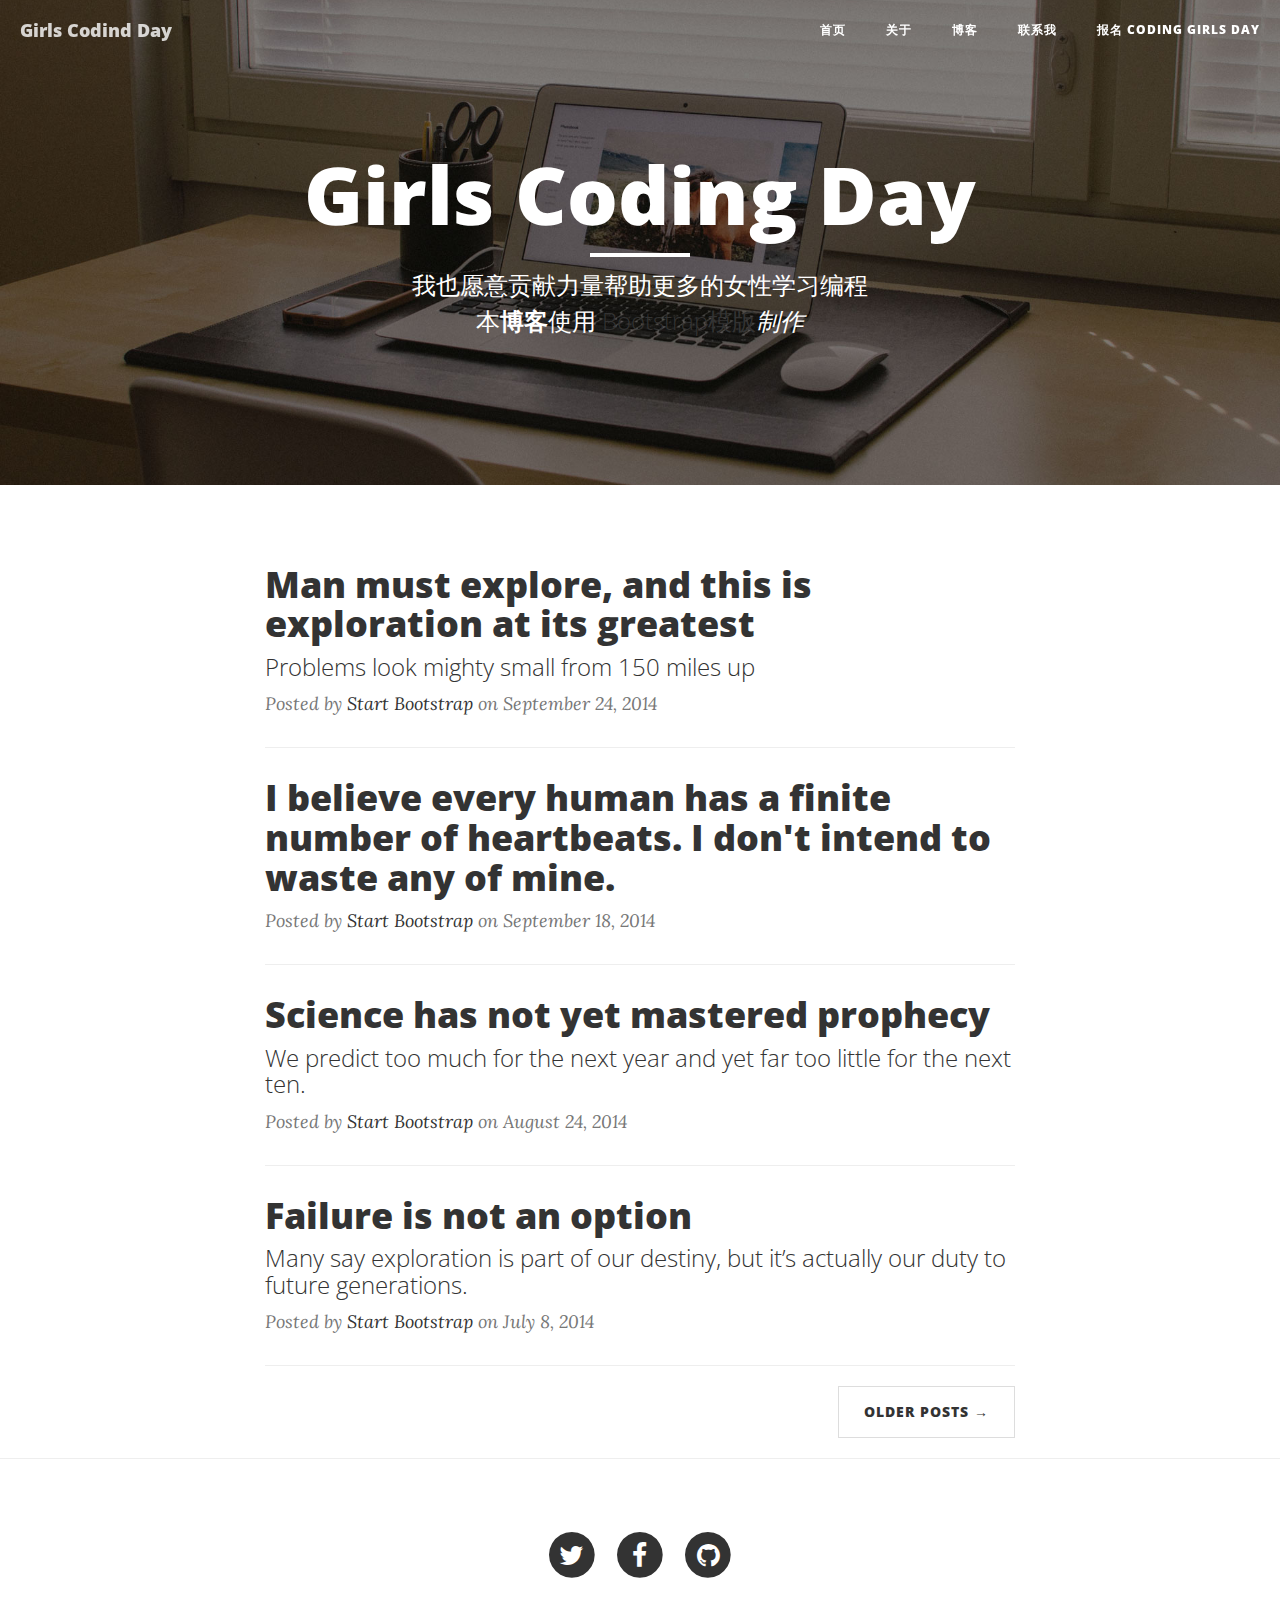
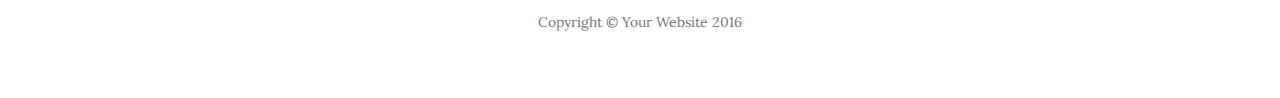
<file: startbootstrap-clean-blog-gh-pages/index.html>
<!DOCTYPE html>
<html lang="en">

<head>

    <meta charset="utf-8">
    <meta http-equiv="X-UA-Compatible" content="IE=edge">
    <meta name="viewport" content="width=device-width, initial-scale=1">
    <meta name="description" content="">
    <meta name="author" content="">

    <title>Girls Coding Day's Blog</title>

    <!-- Bootstrap Core CSS -->
    <link href="vendor/bootstrap/css/bootstrap.min.css" rel="stylesheet">

    <!-- Theme CSS -->
    <link href="css/clean-blog.min.css" rel="stylesheet">

    <!-- Custom Fonts -->
    <link href="vendor/font-awesome/css/font-awesome.min.css" rel="stylesheet" type="text/css">
    <link href='https://fonts.googleapis.com/css?family=Lora:400,700,400italic,700italic' rel='stylesheet' type='text/css'>
    <link href='https://fonts.googleapis.com/css?family=Open+Sans:300italic,400italic,600italic,700italic,800italic,400,300,600,700,800' rel='stylesheet' type='text/css'>

    <!-- HTML5 Shim and Respond.js IE8 support of HTML5 elements and media queries -->
    <!-- WARNING: Respond.js doesn't work if you view the page via file:// -->
    <!--[if lt IE 9]>
        <script src="https://oss.maxcdn.com/libs/html5shiv/3.7.0/html5shiv.js"></script>
        <script src="https://oss.maxcdn.com/libs/respond.js/1.4.2/respond.min.js"></script>
    <![endif]-->

</head>

<body>

    <!-- Navigation -->
    <nav class="navbar navbar-default navbar-custom navbar-fixed-top">
        <div class="container-fluid">
            <!-- Brand and toggle get grouped for better mobile display -->
            <div class="navbar-header page-scroll">
                <button type="button" class="navbar-toggle" data-toggle="collapse" data-target="#bs-example-navbar-collapse-1">
                    <span class="sr-only">Toggle navigation</span>
                    Menu <i class="fa fa-bars"></i>
                </button>
                <a class="navbar-brand" href="index.html">Girls Codind Day</a>
            </div>

            <!-- Collect the nav links, forms, and other content for toggling -->
            <div class="collapse navbar-collapse" id="bs-example-navbar-collapse-1">
                <ul class="nav navbar-nav navbar-right">
                    <li>
                        <a href="index.html">首页</a>
                    </li>
                    <li>
                        <a href="about.html">关于</a>
                    </li>
                    <li>
                        <a href="post.html">博客</a>
                    </li>
                    <li>
                        <a href="contact.html">联系我</a>
                    </li>
                    <li>
                        <a href="https://girlscodingday.org/">报名 CODING GIRLS DAY</a>
                    </li>
                </ul>
            </div>
            <!-- /.navbar-collapse -->
        </div>
        <!-- /.container -->
    </nav>

    <!-- Page Header -->
    <!-- Set your background image for this header on the line below. -->
    <header class="intro-header" style="background-image: url('img/home-bg.jpg')">
        <div class="container">
            <div class="row">
                <div class="col-lg-8 col-lg-offset-2 col-md-10 col-md-offset-1">
                    <div class="site-heading">
                        <h1>Girls Coding Day</h1>
                        <hr class="small">
                        <span class="subheading">我也愿意贡献力量帮助更多的女性学习编程</span>
                        <span class="subheading">本<b>博客</b>使用<a href="https://startbootstrap.com/template-overviews/clean-blog/%EF%BC%89">
                        Bootstrap模版</a><i>制作</i></span>
                    </div>
                </div>
            </div>
        </div>
    </header>

    <!-- Main Content -->
    <div class="container">
        <div class="row">
            <div class="col-lg-8 col-lg-offset-2 col-md-10 col-md-offset-1">
                <div class="post-preview">
                    <a href="post.html">
                        <h2 class="post-title">
                            Man must explore, and this is exploration at its greatest
                        </h2>
                        <h3 class="post-subtitle">
                            Problems look mighty small from 150 miles up
                        </h3>
                    </a>
                    <p class="post-meta">Posted by <a href="#">Start Bootstrap</a> on September 24, 2014</p>
                </div>
                <hr>
                <div class="post-preview">
                    <a href="post.html">
                        <h2 class="post-title">
                            I believe every human has a finite number of heartbeats. I don't intend to waste any of mine.
                        </h2>
                    </a>
                    <p class="post-meta">Posted by <a href="#">Start Bootstrap</a> on September 18, 2014</p>
                </div>
                <hr>
                <div class="post-preview">
                    <a href="post.html">
                        <h2 class="post-title">
                            Science has not yet mastered prophecy
                        </h2>
                        <h3 class="post-subtitle">
                            We predict too much for the next year and yet far too little for the next ten.
                        </h3>
                    </a>
                    <p class="post-meta">Posted by <a href="#">Start Bootstrap</a> on August 24, 2014</p>
                </div>
                <hr>
                <div class="post-preview">
                    <a href="post.html">
                        <h2 class="post-title">
                            Failure is not an option
                        </h2>
                        <h3 class="post-subtitle">
                            Many say exploration is part of our destiny, but it’s actually our duty to future generations.
                        </h3>
                    </a>
                    <p class="post-meta">Posted by <a href="#">Start Bootstrap</a> on July 8, 2014</p>
                </div>
                <hr>
                <!-- Pager -->
                <ul class="pager">
                    <li class="next">
                        <a href="#">Older Posts &rarr;</a>
                    </li>
                </ul>
            </div>
        </div>
    </div>

    <hr>

    <!-- Footer -->
    <footer>
        <div class="container">
            <div class="row">
                <div class="col-lg-8 col-lg-offset-2 col-md-10 col-md-offset-1">
                    <ul class="list-inline text-center">
                        <li>
                            <a href="#">
                                <span class="fa-stack fa-lg">
                                    <i class="fa fa-circle fa-stack-2x"></i>
                                    <i class="fa fa-twitter fa-stack-1x fa-inverse"></i>
                                </span>
                            </a>
                        </li>
                        <li>
                            <a href="#">
                                <span class="fa-stack fa-lg">
                                    <i class="fa fa-circle fa-stack-2x"></i>
                                    <i class="fa fa-facebook fa-stack-1x fa-inverse"></i>
                                </span>
                            </a>
                        </li>
                        <li>
                            <a href="#">
                                <span class="fa-stack fa-lg">
                                    <i class="fa fa-circle fa-stack-2x"></i>
                                    <i class="fa fa-github fa-stack-1x fa-inverse"></i>
                                </span>
                            </a>
                        </li>
                    </ul>
                    <p class="copyright text-muted">Copyright &copy; Your Website 2016</p>
                </div>
            </div>
        </div>
    </footer>

    <!-- jQuery -->
    <script src="vendor/jquery/jquery.min.js"></script>

    <!-- Bootstrap Core JavaScript -->
    <script src="vendor/bootstrap/js/bootstrap.min.js"></script>

    <!-- Contact Form JavaScript -->
    <script src="js/jqBootstrapValidation.js"></script>
    <script src="js/contact_me.js"></script>

    <!-- Theme JavaScript -->
    <script src="js/clean-blog.min.js"></script>

</body>

</html>
</file>
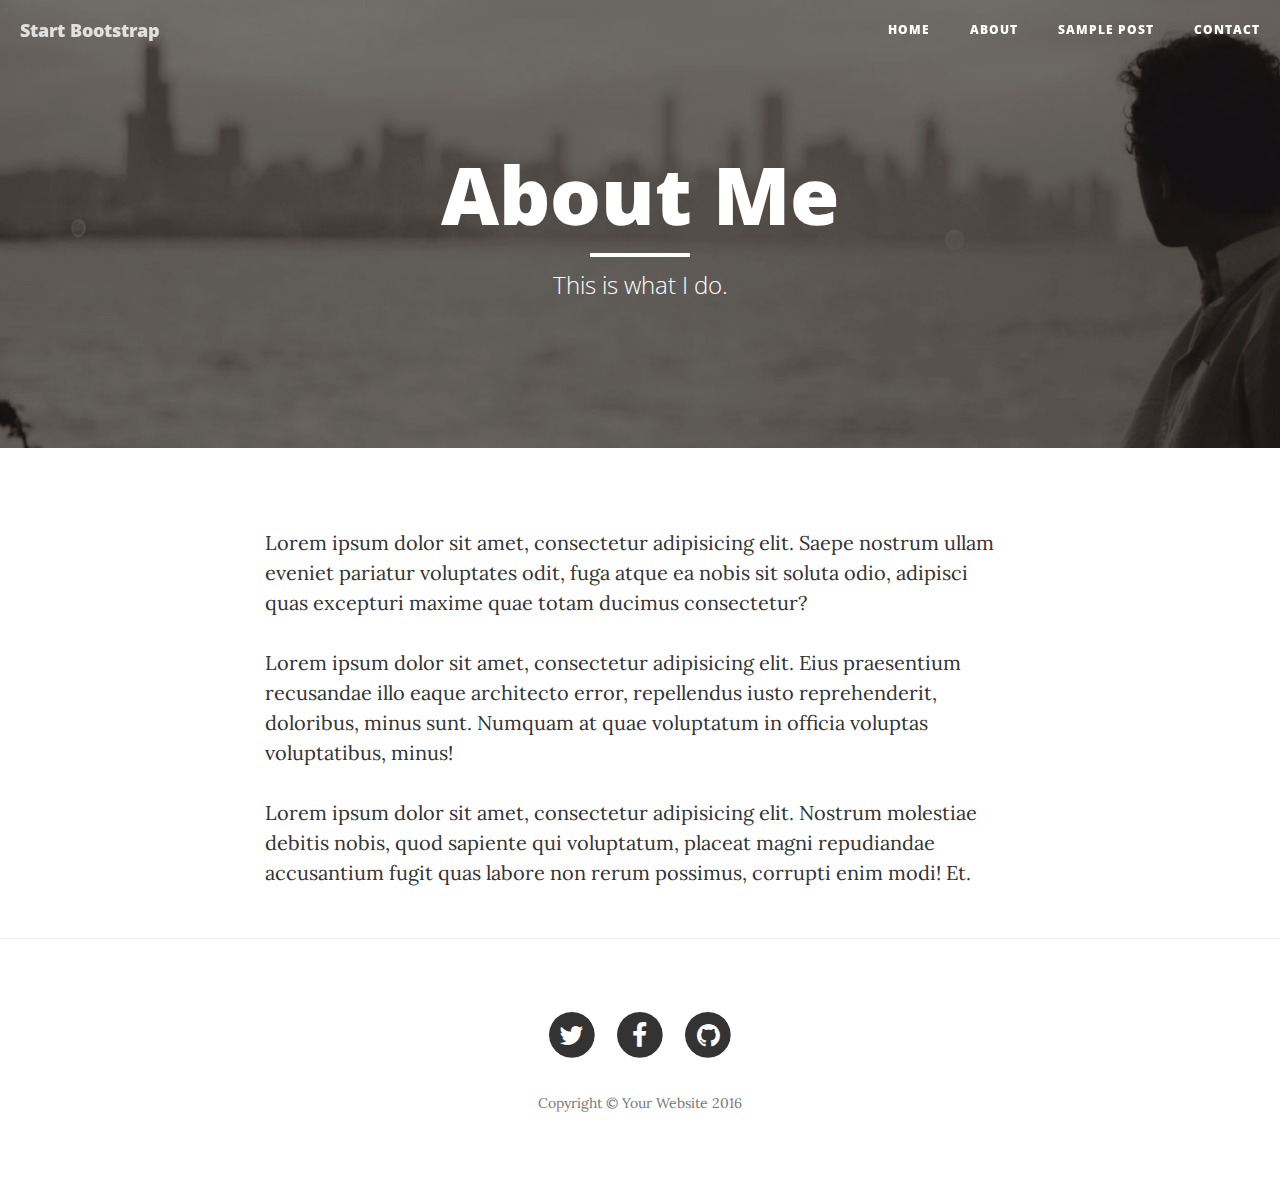
<file: about.html>
<!DOCTYPE html>
<html lang="en">

<head>

    <meta charset="utf-8">
    <meta http-equiv="X-UA-Compatible" content="IE=edge">
    <meta name="viewport" content="width=device-width, initial-scale=1">
    <meta name="description" content="">
    <meta name="author" content="">

    <title>Clean Blog - About</title>

    <!-- Bootstrap Core CSS -->
    <link href="vendor/bootstrap/css/bootstrap.min.css" rel="stylesheet">

    <!-- Theme CSS -->
    <link href="css/clean-blog.min.css" rel="stylesheet">

    <!-- Custom Fonts -->
    <link href="vendor/font-awesome/css/font-awesome.min.css" rel="stylesheet" type="text/css">
    <link href='https://fonts.googleapis.com/css?family=Lora:400,700,400italic,700italic' rel='stylesheet' type='text/css'>
    <link href='https://fonts.googleapis.com/css?family=Open+Sans:300italic,400italic,600italic,700italic,800italic,400,300,600,700,800' rel='stylesheet' type='text/css'>

    <!-- HTML5 Shim and Respond.js IE8 support of HTML5 elements and media queries -->
    <!-- WARNING: Respond.js doesn't work if you view the page via file:// -->
    <!--[if lt IE 9]>
        <script src="https://oss.maxcdn.com/libs/html5shiv/3.7.0/html5shiv.js"></script>
        <script src="https://oss.maxcdn.com/libs/respond.js/1.4.2/respond.min.js"></script>
    <![endif]-->

</head>

<body>

    <!-- Navigation -->
    <nav class="navbar navbar-default navbar-custom navbar-fixed-top">
        <div class="container-fluid">
            <!-- Brand and toggle get grouped for better mobile display -->
            <div class="navbar-header page-scroll">
                <button type="button" class="navbar-toggle" data-toggle="collapse" data-target="#bs-example-navbar-collapse-1">
                    <span class="sr-only">Toggle navigation</span>
                    Menu <i class="fa fa-bars"></i>
                </button>
                <a class="navbar-brand" href="index.html">Start Bootstrap</a>
            </div>

            <!-- Collect the nav links, forms, and other content for toggling -->
            <div class="collapse navbar-collapse" id="bs-example-navbar-collapse-1">
                <ul class="nav navbar-nav navbar-right">
                    <li>
                        <a href="index.html">Home</a>
                    </li>
                    <li>
                        <a href="about.html">About</a>
                    </li>
                    <li>
                        <a href="post.html">Sample Post</a>
                    </li>
                    <li>
                        <a href="contact.html">Contact</a>
                    </li>
                </ul>
            </div>
            <!-- /.navbar-collapse -->
        </div>
        <!-- /.container -->
    </nav>

    <!-- Page Header -->
    <!-- Set your background image for this header on the line below. -->
    <header class="intro-header" style="background-image: url('img/about-bg.jpg')">
        <div class="container">
            <div class="row">
                <div class="col-lg-8 col-lg-offset-2 col-md-10 col-md-offset-1">
                    <div class="page-heading">
                        <h1>About Me</h1>
                        <hr class="small">
                        <span class="subheading">This is what I do.</span>
                    </div>
                </div>
            </div>
        </div>
    </header>

    <!-- Main Content -->
    <div class="container">
        <div class="row">
            <div class="col-lg-8 col-lg-offset-2 col-md-10 col-md-offset-1">
                <p>Lorem ipsum dolor sit amet, consectetur adipisicing elit. Saepe nostrum ullam eveniet pariatur voluptates odit, fuga atque ea nobis sit soluta odio, adipisci quas excepturi maxime quae totam ducimus consectetur?</p>
                <p>Lorem ipsum dolor sit amet, consectetur adipisicing elit. Eius praesentium recusandae illo eaque architecto error, repellendus iusto reprehenderit, doloribus, minus sunt. Numquam at quae voluptatum in officia voluptas voluptatibus, minus!</p>
                <p>Lorem ipsum dolor sit amet, consectetur adipisicing elit. Nostrum molestiae debitis nobis, quod sapiente qui voluptatum, placeat magni repudiandae accusantium fugit quas labore non rerum possimus, corrupti enim modi! Et.</p>
            </div>
        </div>
    </div>

    <hr>

    <!-- Footer -->
    <footer>
        <div class="container">
            <div class="row">
                <div class="col-lg-8 col-lg-offset-2 col-md-10 col-md-offset-1">
                    <ul class="list-inline text-center">
                        <li>
                            <a href="#">
                                <span class="fa-stack fa-lg">
                                    <i class="fa fa-circle fa-stack-2x"></i>
                                    <i class="fa fa-twitter fa-stack-1x fa-inverse"></i>
                                </span>
                            </a>
                        </li>
                        <li>
                            <a href="#">
                                <span class="fa-stack fa-lg">
                                    <i class="fa fa-circle fa-stack-2x"></i>
                                    <i class="fa fa-facebook fa-stack-1x fa-inverse"></i>
                                </span>
                            </a>
                        </li>
                        <li>
                            <a href="#">
                                <span class="fa-stack fa-lg">
                                    <i class="fa fa-circle fa-stack-2x"></i>
                                    <i class="fa fa-github fa-stack-1x fa-inverse"></i>
                                </span>
                            </a>
                        </li>
                    </ul>
                    <p class="copyright text-muted">Copyright &copy; Your Website 2016</p>
                </div>
            </div>
        </div>
    </footer>

    <!-- jQuery -->
    <script src="vendor/jquery/jquery.min.js"></script>

    <!-- Bootstrap Core JavaScript -->
    <script src="vendor/bootstrap/js/bootstrap.min.js"></script>

    <!-- Contact Form JavaScript -->
    <script src="js/jqBootstrapValidation.js"></script>
    <script src="js/contact_me.js"></script>

    <!-- Theme JavaScript -->
    <script src="js/clean-blog.min.js"></script>

</body>

</html>
</file>
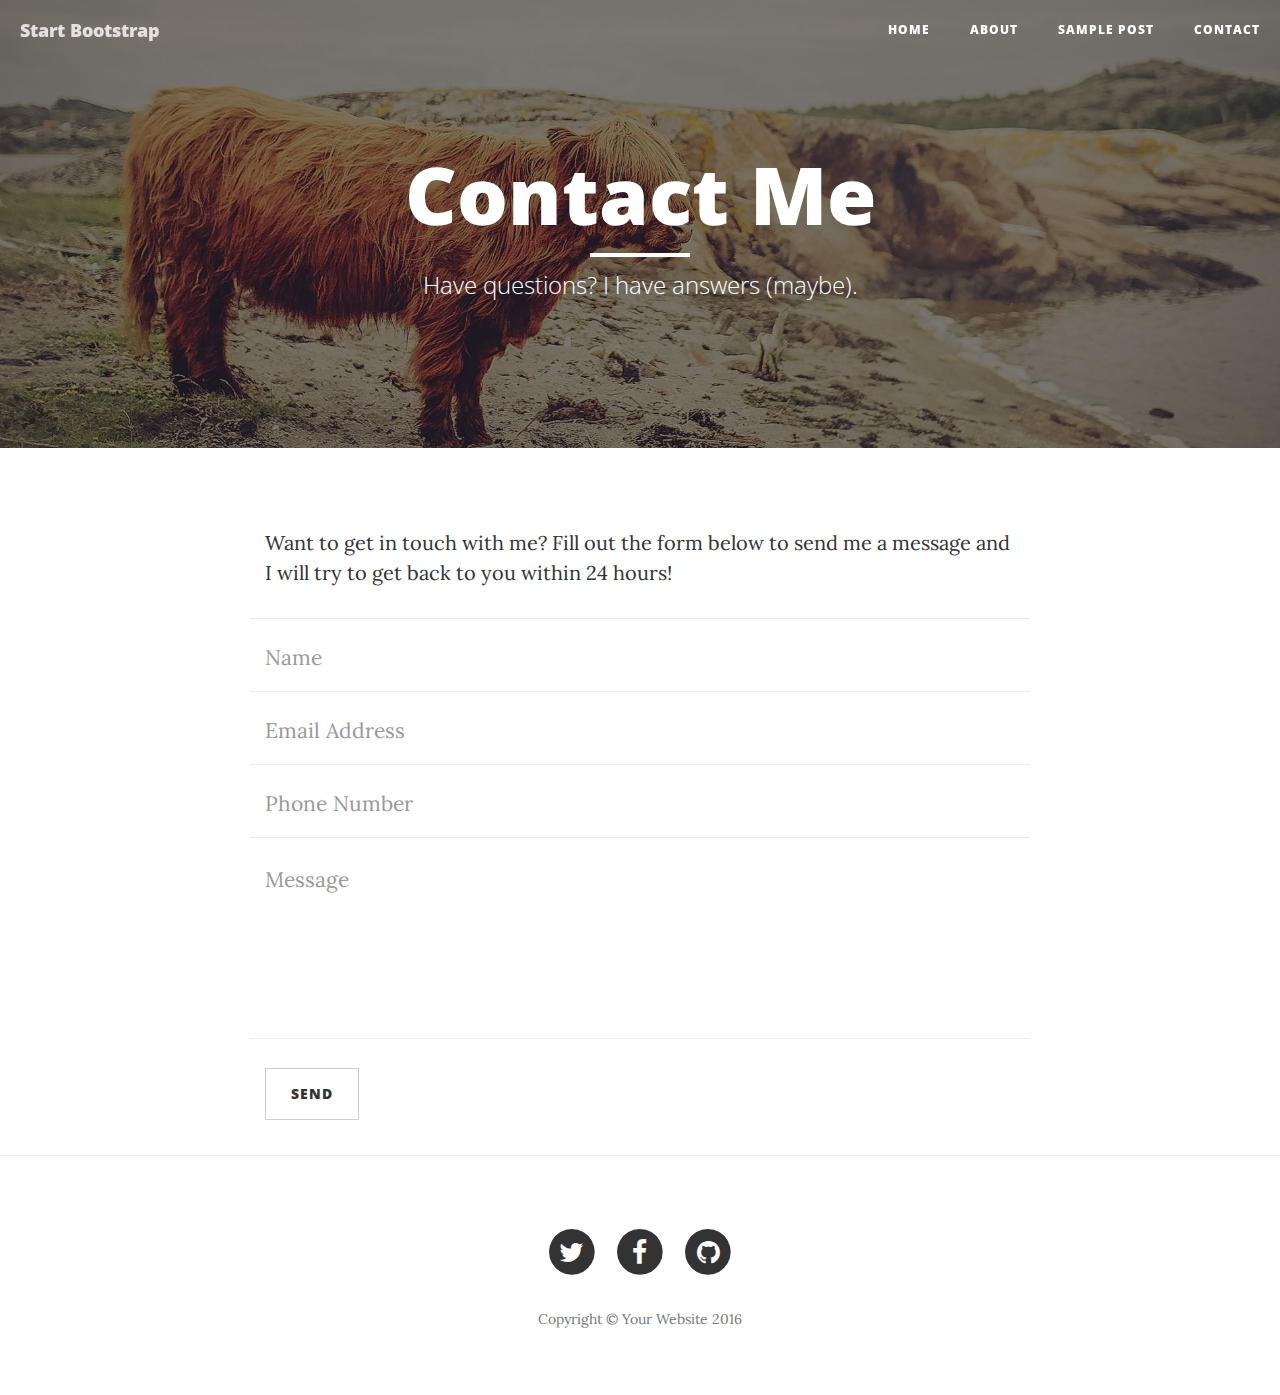
<file: contact.html>
<!DOCTYPE html>
<html lang="en">

<head>

    <meta charset="utf-8">
    <meta http-equiv="X-UA-Compatible" content="IE=edge">
    <meta name="viewport" content="width=device-width, initial-scale=1">
    <meta name="description" content="">
    <meta name="author" content="">

    <title>Clean Blog - Contact</title>

    <!-- Bootstrap Core CSS -->
    <link href="vendor/bootstrap/css/bootstrap.min.css" rel="stylesheet">

    <!-- Theme CSS -->
    <link href="css/clean-blog.min.css" rel="stylesheet">

    <!-- Custom Fonts -->
    <link href="vendor/font-awesome/css/font-awesome.min.css" rel="stylesheet" type="text/css">
    <link href='https://fonts.googleapis.com/css?family=Lora:400,700,400italic,700italic' rel='stylesheet' type='text/css'>
    <link href='https://fonts.googleapis.com/css?family=Open+Sans:300italic,400italic,600italic,700italic,800italic,400,300,600,700,800' rel='stylesheet' type='text/css'>

    <!-- HTML5 Shim and Respond.js IE8 support of HTML5 elements and media queries -->
    <!-- WARNING: Respond.js doesn't work if you view the page via file:// -->
    <!--[if lt IE 9]>
        <script src="https://oss.maxcdn.com/libs/html5shiv/3.7.0/html5shiv.js"></script>
        <script src="https://oss.maxcdn.com/libs/respond.js/1.4.2/respond.min.js"></script>
    <![endif]-->

</head>

<body>

    <!-- Navigation -->
    <nav class="navbar navbar-default navbar-custom navbar-fixed-top">
        <div class="container-fluid">
            <!-- Brand and toggle get grouped for better mobile display -->
            <div class="navbar-header page-scroll">
                <button type="button" class="navbar-toggle" data-toggle="collapse" data-target="#bs-example-navbar-collapse-1">
                    <span class="sr-only">Toggle navigation</span>
                    Menu <i class="fa fa-bars"></i>
                </button>
                <a class="navbar-brand" href="index.html">Start Bootstrap</a>
            </div>

            <!-- Collect the nav links, forms, and other content for toggling -->
            <div class="collapse navbar-collapse" id="bs-example-navbar-collapse-1">
                <ul class="nav navbar-nav navbar-right">
                    <li>
                        <a href="index.html">Home</a>
                    </li>
                    <li>
                        <a href="about.html">About</a>
                    </li>
                    <li>
                        <a href="post.html">Sample Post</a>
                    </li>
                    <li>
                        <a href="contact.html">Contact</a>
                    </li>
                </ul>
            </div>
            <!-- /.navbar-collapse -->
        </div>
        <!-- /.container -->
    </nav>

    <!-- Page Header -->
    <!-- Set your background image for this header on the line below. -->
    <header class="intro-header" style="background-image: url('img/contact-bg.jpg')">
        <div class="container">
            <div class="row">
                <div class="col-lg-8 col-lg-offset-2 col-md-10 col-md-offset-1">
                    <div class="page-heading">
                        <h1>Contact Me</h1>
                        <hr class="small">
                        <span class="subheading">Have questions? I have answers (maybe).</span>
                    </div>
                </div>
            </div>
        </div>
    </header>

    <!-- Main Content -->
    <div class="container">
        <div class="row">
            <div class="col-lg-8 col-lg-offset-2 col-md-10 col-md-offset-1">
                <p>Want to get in touch with me? Fill out the form below to send me a message and I will try to get back to you within 24 hours!</p>
                <!-- Contact Form - Enter your email address on line 19 of the mail/contact_me.php file to make this form work. -->
                <!-- WARNING: Some web hosts do not allow emails to be sent through forms to common mail hosts like Gmail or Yahoo. It's recommended that you use a private domain email address! -->
                <!-- NOTE: To use the contact form, your site must be on a live web host with PHP! The form will not work locally! -->
                <form name="sentMessage" id="contactForm" novalidate>
                    <div class="row control-group">
                        <div class="form-group col-xs-12 floating-label-form-group controls">
                            <label>Name</label>
                            <input type="text" class="form-control" placeholder="Name" id="name" required data-validation-required-message="Please enter your name.">
                            <p class="help-block text-danger"></p>
                        </div>
                    </div>
                    <div class="row control-group">
                        <div class="form-group col-xs-12 floating-label-form-group controls">
                            <label>Email Address</label>
                            <input type="email" class="form-control" placeholder="Email Address" id="email" required data-validation-required-message="Please enter your email address.">
                            <p class="help-block text-danger"></p>
                        </div>
                    </div>
                    <div class="row control-group">
                        <div class="form-group col-xs-12 floating-label-form-group controls">
                            <label>Phone Number</label>
                            <input type="tel" class="form-control" placeholder="Phone Number" id="phone" required data-validation-required-message="Please enter your phone number.">
                            <p class="help-block text-danger"></p>
                        </div>
                    </div>
                    <div class="row control-group">
                        <div class="form-group col-xs-12 floating-label-form-group controls">
                            <label>Message</label>
                            <textarea rows="5" class="form-control" placeholder="Message" id="message" required data-validation-required-message="Please enter a message."></textarea>
                            <p class="help-block text-danger"></p>
                        </div>
                    </div>
                    <br>
                    <div id="success"></div>
                    <div class="row">
                        <div class="form-group col-xs-12">
                            <button type="submit" class="btn btn-default">Send</button>
                        </div>
                    </div>
                </form>
            </div>
        </div>
    </div>

    <hr>

    <!-- Footer -->
    <footer>
        <div class="container">
            <div class="row">
                <div class="col-lg-8 col-lg-offset-2 col-md-10 col-md-offset-1">
                    <ul class="list-inline text-center">
                        <li>
                            <a href="#">
                                <span class="fa-stack fa-lg">
                                    <i class="fa fa-circle fa-stack-2x"></i>
                                    <i class="fa fa-twitter fa-stack-1x fa-inverse"></i>
                                </span>
                            </a>
                        </li>
                        <li>
                            <a href="#">
                                <span class="fa-stack fa-lg">
                                    <i class="fa fa-circle fa-stack-2x"></i>
                                    <i class="fa fa-facebook fa-stack-1x fa-inverse"></i>
                                </span>
                            </a>
                        </li>
                        <li>
                            <a href="#">
                                <span class="fa-stack fa-lg">
                                    <i class="fa fa-circle fa-stack-2x"></i>
                                    <i class="fa fa-github fa-stack-1x fa-inverse"></i>
                                </span>
                            </a>
                        </li>
                    </ul>
                    <p class="copyright text-muted">Copyright &copy; Your Website 2016</p>
                </div>
            </div>
        </div>
    </footer>

    <!-- jQuery -->
    <script src="vendor/jquery/jquery.min.js"></script>

    <!-- Bootstrap Core JavaScript -->
    <script src="vendor/bootstrap/js/bootstrap.min.js"></script>

    <!-- Contact Form JavaScript -->
    <script src="js/jqBootstrapValidation.js"></script>
    <script src="js/contact_me.js"></script>

    <!-- Theme JavaScript -->
    <script src="js/clean-blog.min.js"></script>

</body>

</html>
</file>
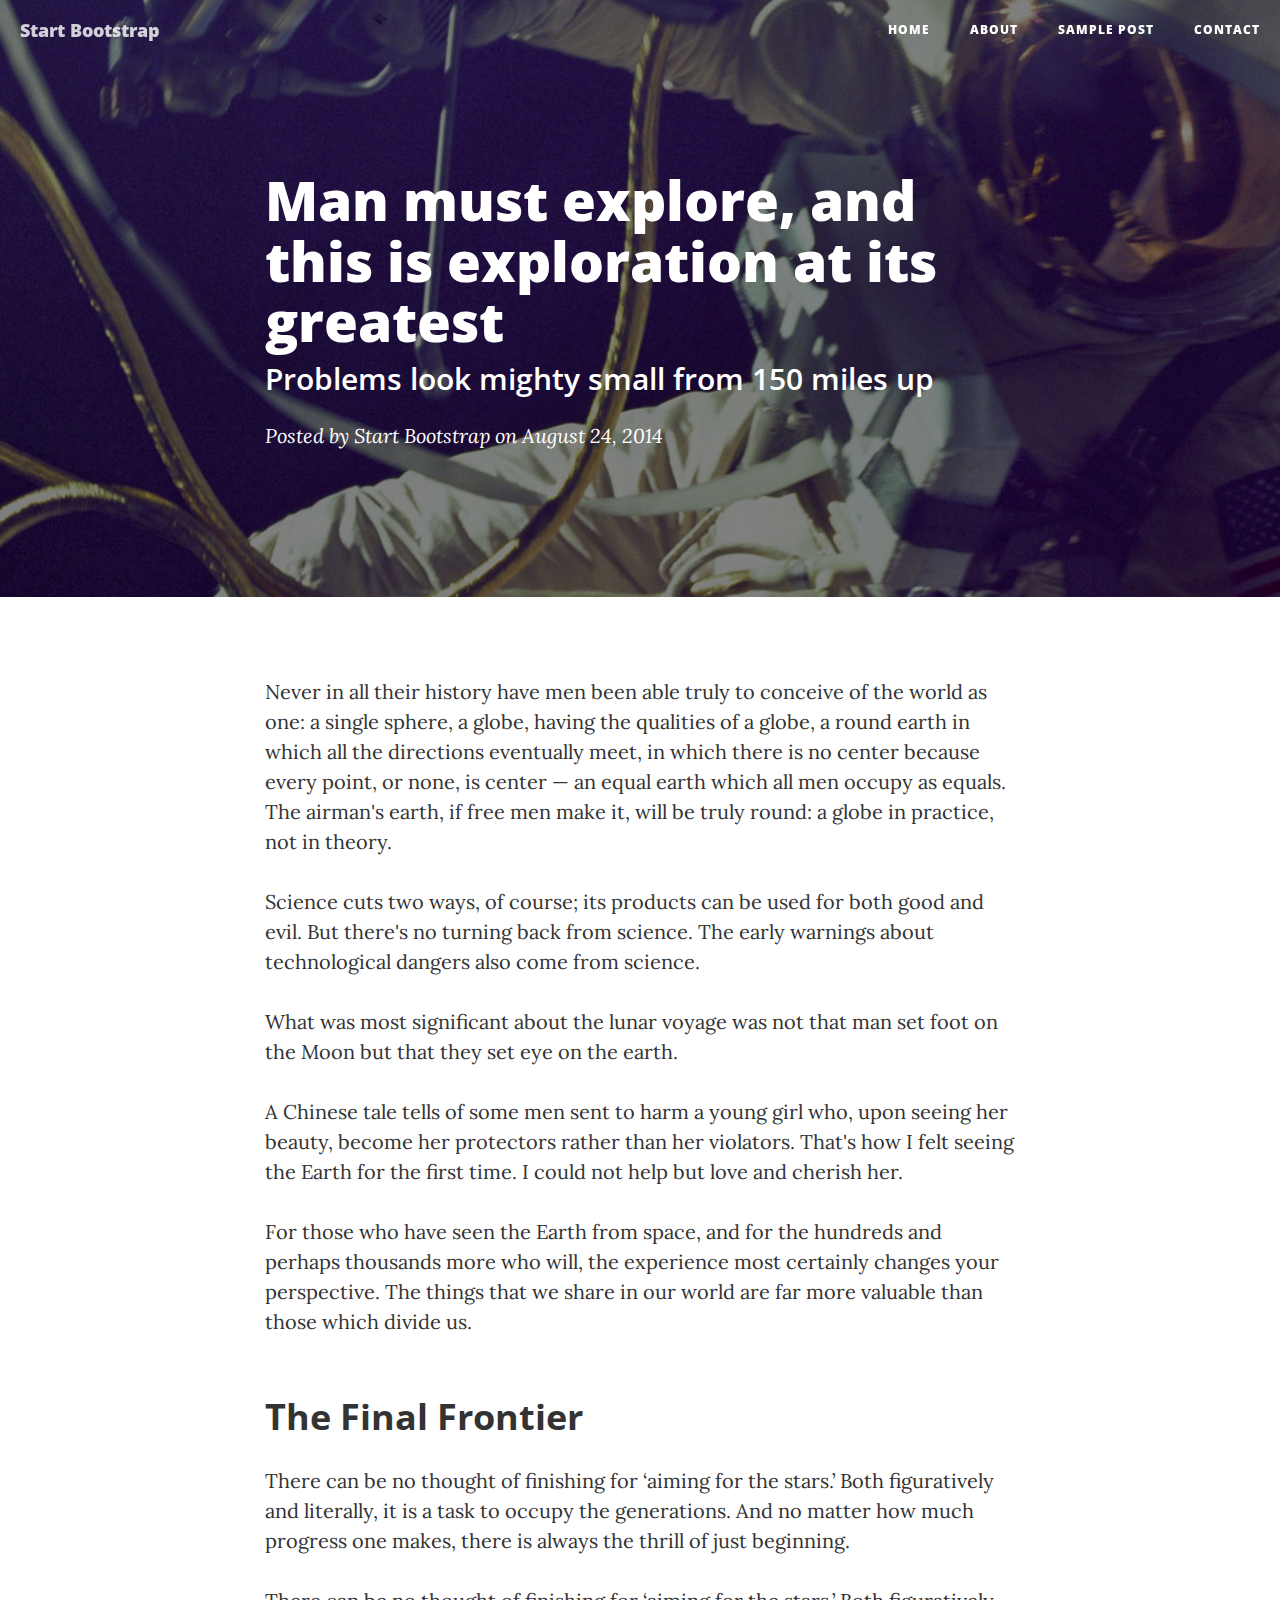
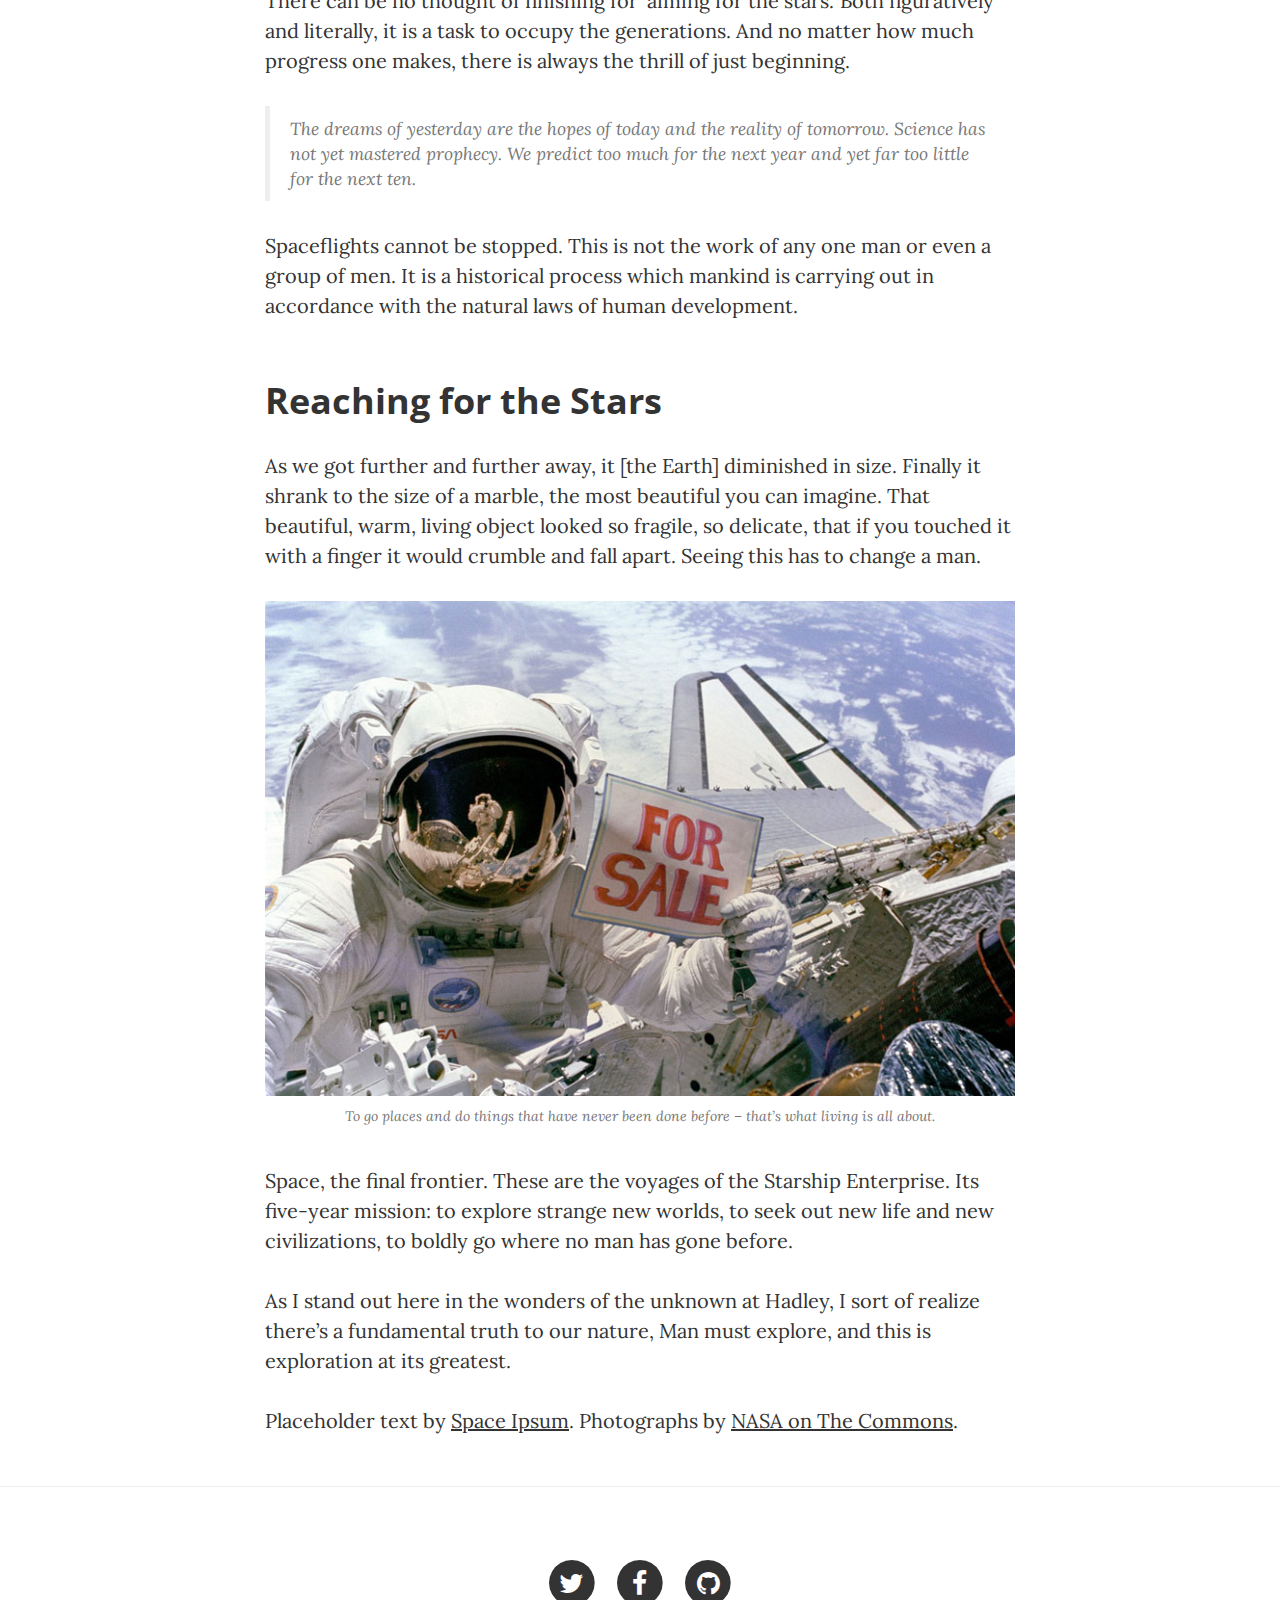
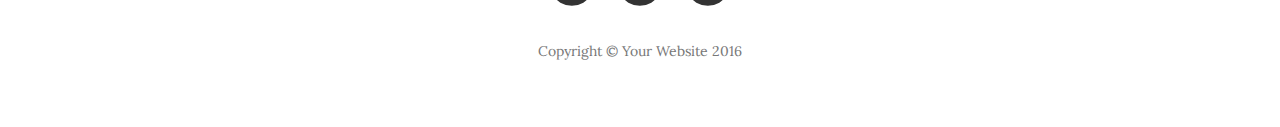
<file: post.html>
<!DOCTYPE html>
<html lang="en">

<head>

    <meta charset="utf-8">
    <meta http-equiv="X-UA-Compatible" content="IE=edge">
    <meta name="viewport" content="width=device-width, initial-scale=1">
    <meta name="description" content="">
    <meta name="author" content="">

    <title>Clean Blog - Sample Post</title>

    <!-- Bootstrap Core CSS -->
    <link href="vendor/bootstrap/css/bootstrap.min.css" rel="stylesheet">

    <!-- Theme CSS -->
    <link href="css/clean-blog.min.css" rel="stylesheet">

    <!-- Custom Fonts -->
    <link href="vendor/font-awesome/css/font-awesome.min.css" rel="stylesheet" type="text/css">
    <link href='https://fonts.googleapis.com/css?family=Lora:400,700,400italic,700italic' rel='stylesheet' type='text/css'>
    <link href='https://fonts.googleapis.com/css?family=Open+Sans:300italic,400italic,600italic,700italic,800italic,400,300,600,700,800' rel='stylesheet' type='text/css'>

    <!-- HTML5 Shim and Respond.js IE8 support of HTML5 elements and media queries -->
    <!-- WARNING: Respond.js doesn't work if you view the page via file:// -->
    <!--[if lt IE 9]>
        <script src="https://oss.maxcdn.com/libs/html5shiv/3.7.0/html5shiv.js"></script>
        <script src="https://oss.maxcdn.com/libs/respond.js/1.4.2/respond.min.js"></script>
    <![endif]-->

</head>

<body>

    <!-- Navigation -->
    <nav class="navbar navbar-default navbar-custom navbar-fixed-top">
        <div class="container-fluid">
            <!-- Brand and toggle get grouped for better mobile display -->
            <div class="navbar-header page-scroll">
                <button type="button" class="navbar-toggle" data-toggle="collapse" data-target="#bs-example-navbar-collapse-1">
                    <span class="sr-only">Toggle navigation</span>
                    Menu <i class="fa fa-bars"></i>
                </button>
                <a class="navbar-brand" href="index.html">Start Bootstrap</a>
            </div>

            <!-- Collect the nav links, forms, and other content for toggling -->
            <div class="collapse navbar-collapse" id="bs-example-navbar-collapse-1">
                <ul class="nav navbar-nav navbar-right">
                    <li>
                        <a href="index.html">Home</a>
                    </li>
                    <li>
                        <a href="about.html">About</a>
                    </li>
                    <li>
                        <a href="post.html">Sample Post</a>
                    </li>
                    <li>
                        <a href="contact.html">Contact</a>
                    </li>
                </ul>
            </div>
            <!-- /.navbar-collapse -->
        </div>
        <!-- /.container -->
    </nav>

    <!-- Page Header -->
    <!-- Set your background image for this header on the line below. -->
    <header class="intro-header" style="background-image: url('img/post-bg.jpg')">
        <div class="container">
            <div class="row">
                <div class="col-lg-8 col-lg-offset-2 col-md-10 col-md-offset-1">
                    <div class="post-heading">
                        <h1>Man must explore, and this is exploration at its greatest</h1>
                        <h2 class="subheading">Problems look mighty small from 150 miles up</h2>
                        <span class="meta">Posted by <a href="#">Start Bootstrap</a> on August 24, 2014</span>
                    </div>
                </div>
            </div>
        </div>
    </header>

    <!-- Post Content -->
    <article>
        <div class="container">
            <div class="row">
                <div class="col-lg-8 col-lg-offset-2 col-md-10 col-md-offset-1">
                    <p>Never in all their history have men been able truly to conceive of the world as one: a single sphere, a globe, having the qualities of a globe, a round earth in which all the directions eventually meet, in which there is no center because every point, or none, is center — an equal earth which all men occupy as equals. The airman's earth, if free men make it, will be truly round: a globe in practice, not in theory.</p>

                    <p>Science cuts two ways, of course; its products can be used for both good and evil. But there's no turning back from science. The early warnings about technological dangers also come from science.</p>

                    <p>What was most significant about the lunar voyage was not that man set foot on the Moon but that they set eye on the earth.</p>

                    <p>A Chinese tale tells of some men sent to harm a young girl who, upon seeing her beauty, become her protectors rather than her violators. That's how I felt seeing the Earth for the first time. I could not help but love and cherish her.</p>

                    <p>For those who have seen the Earth from space, and for the hundreds and perhaps thousands more who will, the experience most certainly changes your perspective. The things that we share in our world are far more valuable than those which divide us.</p>

                    <h2 class="section-heading">The Final Frontier</h2>

                    <p>There can be no thought of finishing for ‘aiming for the stars.’ Both figuratively and literally, it is a task to occupy the generations. And no matter how much progress one makes, there is always the thrill of just beginning.</p>

                    <p>There can be no thought of finishing for ‘aiming for the stars.’ Both figuratively and literally, it is a task to occupy the generations. And no matter how much progress one makes, there is always the thrill of just beginning.</p>

                    <blockquote>The dreams of yesterday are the hopes of today and the reality of tomorrow. Science has not yet mastered prophecy. We predict too much for the next year and yet far too little for the next ten.</blockquote>

                    <p>Spaceflights cannot be stopped. This is not the work of any one man or even a group of men. It is a historical process which mankind is carrying out in accordance with the natural laws of human development.</p>

                    <h2 class="section-heading">Reaching for the Stars</h2>

                    <p>As we got further and further away, it [the Earth] diminished in size. Finally it shrank to the size of a marble, the most beautiful you can imagine. That beautiful, warm, living object looked so fragile, so delicate, that if you touched it with a finger it would crumble and fall apart. Seeing this has to change a man.</p>

                    <a href="#">
                        <img class="img-responsive" src="img/post-sample-image.jpg" alt="">
                    </a>
                    <span class="caption text-muted">To go places and do things that have never been done before – that’s what living is all about.</span>

                    <p>Space, the final frontier. These are the voyages of the Starship Enterprise. Its five-year mission: to explore strange new worlds, to seek out new life and new civilizations, to boldly go where no man has gone before.</p>

                    <p>As I stand out here in the wonders of the unknown at Hadley, I sort of realize there’s a fundamental truth to our nature, Man must explore, and this is exploration at its greatest.</p>

                    <p>Placeholder text by <a href="http://spaceipsum.com/">Space Ipsum</a>. Photographs by <a href="https://www.flickr.com/photos/nasacommons/">NASA on The Commons</a>.</p>
                </div>
            </div>
        </div>
    </article>

    <hr>

    <!-- Footer -->
    <footer>
        <div class="container">
            <div class="row">
                <div class="col-lg-8 col-lg-offset-2 col-md-10 col-md-offset-1">
                    <ul class="list-inline text-center">
                        <li>
                            <a href="#">
                                <span class="fa-stack fa-lg">
                                    <i class="fa fa-circle fa-stack-2x"></i>
                                    <i class="fa fa-twitter fa-stack-1x fa-inverse"></i>
                                </span>
                            </a>
                        </li>
                        <li>
                            <a href="#">
                                <span class="fa-stack fa-lg">
                                    <i class="fa fa-circle fa-stack-2x"></i>
                                    <i class="fa fa-facebook fa-stack-1x fa-inverse"></i>
                                </span>
                            </a>
                        </li>
                        <li>
                            <a href="#">
                                <span class="fa-stack fa-lg">
                                    <i class="fa fa-circle fa-stack-2x"></i>
                                    <i class="fa fa-github fa-stack-1x fa-inverse"></i>
                                </span>
                            </a>
                        </li>
                    </ul>
                    <p class="copyright text-muted">Copyright &copy; Your Website 2016</p>
                </div>
            </div>
        </div>
    </footer>

    <!-- jQuery -->
    <script src="vendor/jquery/jquery.min.js"></script>

    <!-- Bootstrap Core JavaScript -->
    <script src="vendor/bootstrap/js/bootstrap.min.js"></script>

    <!-- Contact Form JavaScript -->
    <script src="js/jqBootstrapValidation.js"></script>
    <script src="js/contact_me.js"></script>

    <!-- Theme JavaScript -->
    <script src="js/clean-blog.min.js"></script>

</body>

</html>
</file>
<file: startbootstrap-clean-blog-gh-pages/css/clean-blog.min.css>
/*!
 * Start Bootstrap - Clean Blog v3.3.7+1 (http://startbootstrap.com/template-overviews/clean-blog)
 * Copyright 2013-2017 Start Bootstrap
 * Licensed under MIT (https://github.com/BlackrockDigital/startbootstrap/blob/gh-pages/LICENSE)
 */a,body{color:#333}.navbar-custom .nav li a,.navbar-custom .navbar-brand,h1,h2,h3,h4,h5,h6{font-weight:800}.caption,.intro-header .page-heading,.intro-header .site-heading,footer .copyright{text-align:center}body{font-family:Lora,'Times New Roman',serif;font-size:20px;-webkit-tap-highlight-color:#0085A1}.intro-header .page-heading .subheading,.intro-header .post-heading .subheading,.intro-header .site-heading .subheading,.navbar-custom,h1,h2,h3,h4,h5,h6{font-family:'Open Sans','Helvetica Neue',Helvetica,Arial,sans-serif}p{line-height:1.5;margin:30px 0}p a{text-decoration:underline}a:focus,a:hover{color:#0085A1}a img:focus,a img:hover{cursor:zoom-in}blockquote{color:#777;font-style:italic}hr.small{max-width:100px;margin:15px auto;border-width:4px;border-color:#fff}.navbar-custom{position:absolute;top:0;left:0;width:100%;z-index:3}.navbar-custom .navbar-header .navbar-toggle{color:#777;font-weight:800;text-transform:uppercase;font-size:12px}.navbar-custom .nav li a{text-transform:uppercase;font-size:12px;letter-spacing:1px}@media only screen and (min-width:768px){.navbar-custom{background:0 0;border-bottom:1px solid transparent}.navbar-custom .navbar-brand{color:#fff;padding:20px}.navbar-custom .navbar-brand:focus,.navbar-custom .navbar-brand:hover{color:rgba(255,255,255,.8)}.navbar-custom .nav li a{color:#fff;padding:20px}.navbar-custom .nav li a:focus,.navbar-custom .nav li a:hover{color:rgba(255,255,255,.8)}.navbar-custom .nav li ul.dropdown-menu a{color:#333}.navbar-custom .nav li ul.dropdown-menu a:focus,.navbar-custom .nav li ul.dropdown-menu a:hover{color:#0085A1}}@media only screen and (min-width:1170px){.navbar-custom{-webkit-transition:background-color .3s;-moz-transition:background-color .3s;transition:background-color .3s;-webkit-transform:translate3d(0,0,0);-moz-transform:translate3d(0,0,0);-ms-transform:translate3d(0,0,0);-o-transform:translate3d(0,0,0);transform:translate3d(0,0,0);-webkit-backface-visibility:hidden;backface-visibility:hidden}.navbar-custom.is-fixed{position:fixed;top:-61px;background-color:rgba(255,255,255,.9);border-bottom:1px solid #f2f2f2;-webkit-transition:-webkit-transform .3s;-moz-transition:-moz-transform .3s;transition:transform .3s}.navbar-custom.is-fixed .navbar-brand{color:#333}.navbar-custom.is-fixed .navbar-brand:focus,.navbar-custom.is-fixed .navbar-brand:hover{color:#0085A1}.navbar-custom.is-fixed .nav li a{color:#333}.navbar-custom.is-fixed .nav li a:focus,.navbar-custom.is-fixed .nav li a:hover{color:#0085A1}.navbar-custom.is-visible{-webkit-transform:translate3d(0,100%,0);-moz-transform:translate3d(0,100%,0);-ms-transform:translate3d(0,100%,0);-o-transform:translate3d(0,100%,0);transform:translate3d(0,100%,0)}}.intro-header{background:center center no-repeat;-webkit-background-size:cover;-moz-background-size:cover;background-size:cover;-o-background-size:cover;margin-bottom:50px}.intro-header .page-heading,.intro-header .post-heading,.intro-header .site-heading{padding:100px 0 50px;color:#fff}.intro-header .page-heading h1,.intro-header .site-heading h1{margin-top:0;font-size:50px}.intro-header .page-heading .subheading,.intro-header .site-heading .subheading{font-size:24px;line-height:1.1;display:block;font-weight:300;margin:10px 0 0}@media only screen and (min-width:768px){.intro-header .page-heading,.intro-header .post-heading,.intro-header .site-heading{padding:150px 0}.intro-header .page-heading h1,.intro-header .site-heading h1{font-size:80px}}.intro-header .post-heading h1{font-size:35px}.intro-header .post-heading .meta,.intro-header .post-heading .subheading{line-height:1.1;display:block}.intro-header .post-heading .subheading{font-size:24px;margin:10px 0 30px;font-weight:600}.intro-header .post-heading .meta{font-family:Lora,'Times New Roman',serif;font-style:italic;font-weight:300;font-size:20px}.intro-header .post-heading .meta a{color:#fff}@media only screen and (min-width:768px){.intro-header .post-heading h1{font-size:55px}.intro-header .post-heading .subheading{font-size:30px}}.post-preview>a{color:#333}.post-preview>a:focus,.post-preview>a:hover{text-decoration:none;color:#0085A1}.post-preview>a>.post-title{font-size:30px;margin-top:30px;margin-bottom:10px}.post-preview>a>.post-subtitle{margin:0 0 10px;font-weight:300}.post-preview>.post-meta{color:#777;font-size:18px;font-style:italic;margin-top:0}.post-preview>.post-meta>a{text-decoration:none;color:#333}.post-preview>.post-meta>a:focus,.post-preview>.post-meta>a:hover{color:#0085A1;text-decoration:underline}@media only screen and (min-width:768px){.post-preview>a>.post-title{font-size:36px}}.section-heading{font-size:36px;margin-top:60px;font-weight:700}.btn,.pager li>a,.pager li>span{font-family:'Open Sans','Helvetica Neue',Helvetica,Arial,sans-serif;text-transform:uppercase;font-weight:800;letter-spacing:1px}.caption{font-size:14px;padding:10px;font-style:italic;margin:0;display:block;border-bottom-right-radius:5px;border-bottom-left-radius:5px}footer{padding:50px 0 65px}footer .list-inline{margin:0;padding:0}footer .copyright{font-size:14px;margin-bottom:0}.floating-label-form-group{font-size:14px;position:relative;margin-bottom:0;padding-bottom:.5em;border-bottom:1px solid #eee}.floating-label-form-group input,.floating-label-form-group textarea{z-index:1;position:relative;padding-right:0;padding-left:0;border:none;border-radius:0;font-size:1.5em;background:0 0;box-shadow:none!important;resize:none}.floating-label-form-group label{display:block;z-index:0;position:relative;top:2em;margin:0;font-size:.85em;line-height:1.764705882em;vertical-align:middle;vertical-align:baseline;opacity:0;-webkit-transition:top .3s ease,opacity .3s ease;-moz-transition:top .3s ease,opacity .3s ease;-ms-transition:top .3s ease,opacity .3s ease;transition:top .3s ease,opacity .3s ease}.floating-label-form-group::not(:first-child){padding-left:14px;border-left:1px solid #eee}.floating-label-form-group-with-value label{top:0;opacity:1}.floating-label-form-group-with-focus label{color:#0085A1}form .row:first-child .floating-label-form-group{border-top:1px solid #eee}.btn{font-size:14px;border-radius:0;padding:15px 25px}.btn-lg{font-size:16px;padding:25px 35px}.btn-default:focus,.btn-default:hover{background-color:#0085A1;border:1px solid #0085A1;color:#fff}.pager{margin:20px 0 0}.pager li>a,.pager li>span{font-size:14px;padding:15px 25px;background-color:#fff;border-radius:0}.pager li>a:focus,.pager li>a:hover{color:#fff;background-color:#0085A1;border:1px solid #0085A1}.pager .disabled>a,.pager .disabled>a:focus,.pager .disabled>a:hover,.pager .disabled>span{color:#777;background-color:#333;cursor:not-allowed}::-moz-selection{color:#fff;text-shadow:none;background:#0085A1}::selection{color:#fff;text-shadow:none;background:#0085A1}img::selection{color:#fff;background:0 0}img::-moz-selection{color:#fff;background:0 0}
</file>
<file: css/clean-blog.min.css>
/*!
 * Start Bootstrap - Clean Blog v3.3.7+1 (http://startbootstrap.com/template-overviews/clean-blog)
 * Copyright 2013-2017 Start Bootstrap
 * Licensed under MIT (https://github.com/BlackrockDigital/startbootstrap/blob/gh-pages/LICENSE)
 */a,body{color:#333}.navbar-custom .nav li a,.navbar-custom .navbar-brand,h1,h2,h3,h4,h5,h6{font-weight:800}.caption,.intro-header .page-heading,.intro-header .site-heading,footer .copyright{text-align:center}body{font-family:Lora,'Times New Roman',serif;font-size:20px;-webkit-tap-highlight-color:#0085A1}.intro-header .page-heading .subheading,.intro-header .post-heading .subheading,.intro-header .site-heading .subheading,.navbar-custom,h1,h2,h3,h4,h5,h6{font-family:'Open Sans','Helvetica Neue',Helvetica,Arial,sans-serif}p{line-height:1.5;margin:30px 0}p a{text-decoration:underline}a:focus,a:hover{color:#0085A1}a img:focus,a img:hover{cursor:zoom-in}blockquote{color:#777;font-style:italic}hr.small{max-width:100px;margin:15px auto;border-width:4px;border-color:#fff}.navbar-custom{position:absolute;top:0;left:0;width:100%;z-index:3}.navbar-custom .navbar-header .navbar-toggle{color:#777;font-weight:800;text-transform:uppercase;font-size:12px}.navbar-custom .nav li a{text-transform:uppercase;font-size:12px;letter-spacing:1px}@media only screen and (min-width:768px){.navbar-custom{background:0 0;border-bottom:1px solid transparent}.navbar-custom .navbar-brand{color:#fff;padding:20px}.navbar-custom .navbar-brand:focus,.navbar-custom .navbar-brand:hover{color:rgba(255,255,255,.8)}.navbar-custom .nav li a{color:#fff;padding:20px}.navbar-custom .nav li a:focus,.navbar-custom .nav li a:hover{color:rgba(255,255,255,.8)}.navbar-custom .nav li ul.dropdown-menu a{color:#333}.navbar-custom .nav li ul.dropdown-menu a:focus,.navbar-custom .nav li ul.dropdown-menu a:hover{color:#0085A1}}@media only screen and (min-width:1170px){.navbar-custom{-webkit-transition:background-color .3s;-moz-transition:background-color .3s;transition:background-color .3s;-webkit-transform:translate3d(0,0,0);-moz-transform:translate3d(0,0,0);-ms-transform:translate3d(0,0,0);-o-transform:translate3d(0,0,0);transform:translate3d(0,0,0);-webkit-backface-visibility:hidden;backface-visibility:hidden}.navbar-custom.is-fixed{position:fixed;top:-61px;background-color:rgba(255,255,255,.9);border-bottom:1px solid #f2f2f2;-webkit-transition:-webkit-transform .3s;-moz-transition:-moz-transform .3s;transition:transform .3s}.navbar-custom.is-fixed .navbar-brand{color:#333}.navbar-custom.is-fixed .navbar-brand:focus,.navbar-custom.is-fixed .navbar-brand:hover{color:#0085A1}.navbar-custom.is-fixed .nav li a{color:#333}.navbar-custom.is-fixed .nav li a:focus,.navbar-custom.is-fixed .nav li a:hover{color:#0085A1}.navbar-custom.is-visible{-webkit-transform:translate3d(0,100%,0);-moz-transform:translate3d(0,100%,0);-ms-transform:translate3d(0,100%,0);-o-transform:translate3d(0,100%,0);transform:translate3d(0,100%,0)}}.intro-header{background:center center no-repeat;-webkit-background-size:cover;-moz-background-size:cover;background-size:cover;-o-background-size:cover;margin-bottom:50px}.intro-header .page-heading,.intro-header .post-heading,.intro-header .site-heading{padding:100px 0 50px;color:#fff}.intro-header .page-heading h1,.intro-header .site-heading h1{margin-top:0;font-size:50px}.intro-header .page-heading .subheading,.intro-header .site-heading .subheading{font-size:24px;line-height:1.1;display:block;font-weight:300;margin:10px 0 0}@media only screen and (min-width:768px){.intro-header .page-heading,.intro-header .post-heading,.intro-header .site-heading{padding:150px 0}.intro-header .page-heading h1,.intro-header .site-heading h1{font-size:80px}}.intro-header .post-heading h1{font-size:35px}.intro-header .post-heading .meta,.intro-header .post-heading .subheading{line-height:1.1;display:block}.intro-header .post-heading .subheading{font-size:24px;margin:10px 0 30px;font-weight:600}.intro-header .post-heading .meta{font-family:Lora,'Times New Roman',serif;font-style:italic;font-weight:300;font-size:20px}.intro-header .post-heading .meta a{color:#fff}@media only screen and (min-width:768px){.intro-header .post-heading h1{font-size:55px}.intro-header .post-heading .subheading{font-size:30px}}.post-preview>a{color:#333}.post-preview>a:focus,.post-preview>a:hover{text-decoration:none;color:#0085A1}.post-preview>a>.post-title{font-size:30px;margin-top:30px;margin-bottom:10px}.post-preview>a>.post-subtitle{margin:0 0 10px;font-weight:300}.post-preview>.post-meta{color:#777;font-size:18px;font-style:italic;margin-top:0}.post-preview>.post-meta>a{text-decoration:none;color:#333}.post-preview>.post-meta>a:focus,.post-preview>.post-meta>a:hover{color:#0085A1;text-decoration:underline}@media only screen and (min-width:768px){.post-preview>a>.post-title{font-size:36px}}.section-heading{font-size:36px;margin-top:60px;font-weight:700}.btn,.pager li>a,.pager li>span{font-family:'Open Sans','Helvetica Neue',Helvetica,Arial,sans-serif;text-transform:uppercase;font-weight:800;letter-spacing:1px}.caption{font-size:14px;padding:10px;font-style:italic;margin:0;display:block;border-bottom-right-radius:5px;border-bottom-left-radius:5px}footer{padding:50px 0 65px}footer .list-inline{margin:0;padding:0}footer .copyright{font-size:14px;margin-bottom:0}.floating-label-form-group{font-size:14px;position:relative;margin-bottom:0;padding-bottom:.5em;border-bottom:1px solid #eee}.floating-label-form-group input,.floating-label-form-group textarea{z-index:1;position:relative;padding-right:0;padding-left:0;border:none;border-radius:0;font-size:1.5em;background:0 0;box-shadow:none!important;resize:none}.floating-label-form-group label{display:block;z-index:0;position:relative;top:2em;margin:0;font-size:.85em;line-height:1.764705882em;vertical-align:middle;vertical-align:baseline;opacity:0;-webkit-transition:top .3s ease,opacity .3s ease;-moz-transition:top .3s ease,opacity .3s ease;-ms-transition:top .3s ease,opacity .3s ease;transition:top .3s ease,opacity .3s ease}.floating-label-form-group::not(:first-child){padding-left:14px;border-left:1px solid #eee}.floating-label-form-group-with-value label{top:0;opacity:1}.floating-label-form-group-with-focus label{color:#0085A1}form .row:first-child .floating-label-form-group{border-top:1px solid #eee}.btn{font-size:14px;border-radius:0;padding:15px 25px}.btn-lg{font-size:16px;padding:25px 35px}.btn-default:focus,.btn-default:hover{background-color:#0085A1;border:1px solid #0085A1;color:#fff}.pager{margin:20px 0 0}.pager li>a,.pager li>span{font-size:14px;padding:15px 25px;background-color:#fff;border-radius:0}.pager li>a:focus,.pager li>a:hover{color:#fff;background-color:#0085A1;border:1px solid #0085A1}.pager .disabled>a,.pager .disabled>a:focus,.pager .disabled>a:hover,.pager .disabled>span{color:#777;background-color:#333;cursor:not-allowed}::-moz-selection{color:#fff;text-shadow:none;background:#0085A1}::selection{color:#fff;text-shadow:none;background:#0085A1}img::selection{color:#fff;background:0 0}img::-moz-selection{color:#fff;background:0 0}
</file>
